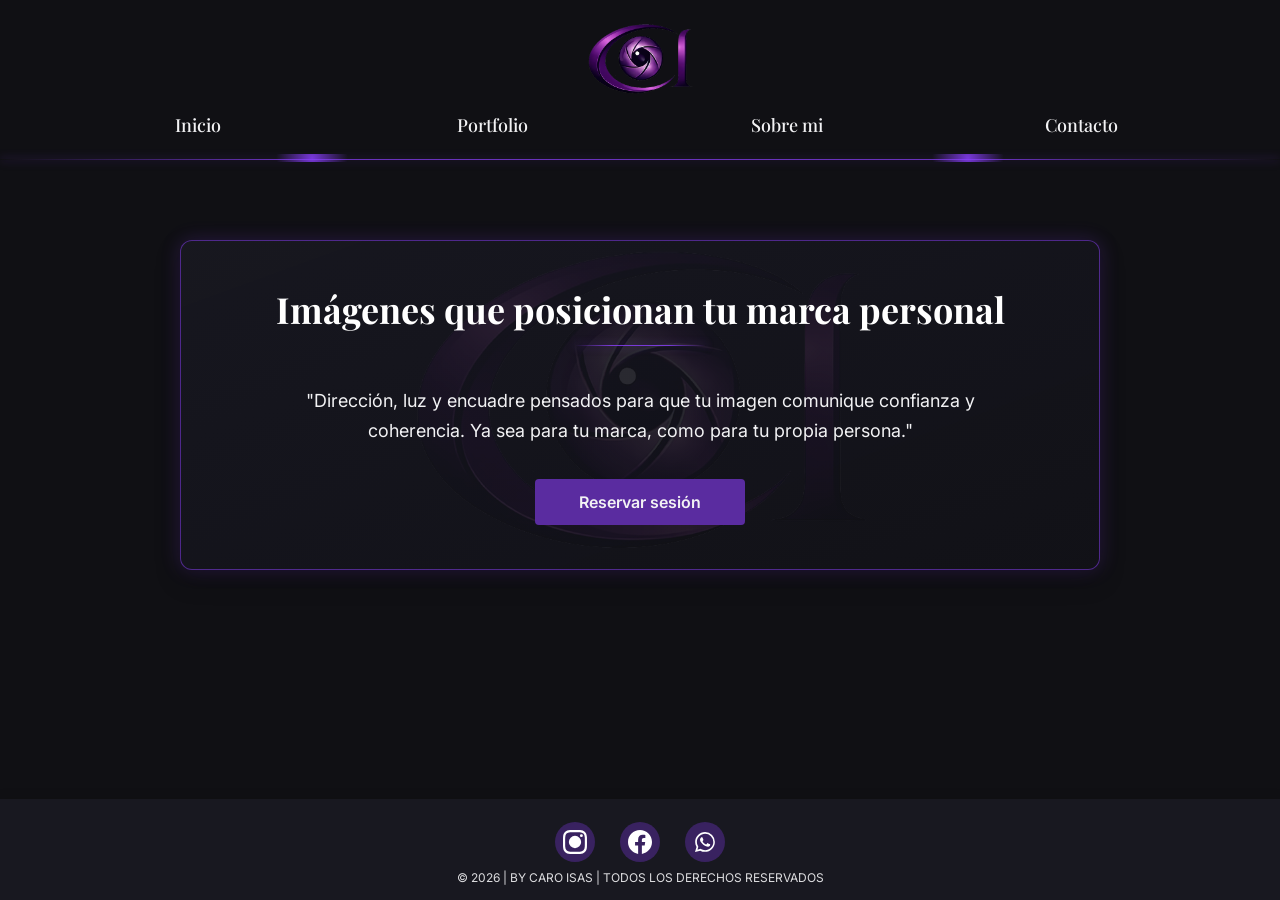
<file: index.html>
<!DOCTYPE html>
<html lang="es">
<head>
    <meta charset="UTF-8">
    <meta name="viewport" content="width=device-width, initial-scale=1.0">
    <title>Caro Isas - Fotografía</title>
    <link rel="icon" type="image/png" href="assets/logo/logoWEB.png">
    <link rel="stylesheet" href="css/styles.css">
</head>
<body>
    <header class="header">
        <div class="header-content">
            <div class="logo">
                <img src="assets/logo/logoWEB.png" alt="Logo Caro Isas">
            </div>
            <nav class="nav">
                <ul>
                    <li><a href="index.html">Inicio</a></li>
                    <li class="nav-dropdown">
                        <details>
                            <summary>Portfolio</summary>
                            <ul class="nav-submenu">
                                <li><a href="pages/artes-escenicas-culture.html">Artes Escénicas &amp; Culture</a></li>
                                <li><a href="pages/retrato-corporativo-identity.html">Retrato Corporativo &amp; Identity</a></li>
                                <li><a href="pages/obras-de-autor-fine-art.html">Obras de Autor &amp; Fine Art</a></li>
                                <li><a href="pages/imagen-de-marca-visual.html">Imagen de Marca &amp; Visual</a></li>
                            </ul>
                        </details>
                    </li>
                    <li><a href="pages/sobre-mi.html">Sobre mi</a></li>
                    <li><a href="pages/contacto.html">Contacto</a></li>
                </ul>
            </nav>
        </div>
    </header>

    <main class="main-content">
        <section class="home-hero-section">
            <h1>Imágenes que posicionan tu marca personal</h1>
            <p>&quot;Dirección, luz y encuadre pensados para que tu imagen comunique confianza y coherencia. Ya sea para tu marca, como para tu propia persona.&quot;</p>
            <a class="home-hero-cta" href="pages/contacto.html">Reservar sesión</a>
        </section>
    </main>

    <footer class="footer">
        <div class="footer-content">
            <div class="social-links">
                <a href="https://www.instagram.com/caro.isas.foto/?hl=es" target="_blank" title="Instagram">
                    <svg class="icon" viewBox="0 0 24 24" xmlns="http://www.w3.org/2000/svg">
                        <path d="M12 2.163c3.204 0 3.584.012 4.85.07 3.252.148 4.771 1.691 4.919 4.919.058 1.265.069 1.645.069 4.849 0 3.205-.012 3.584-.069 4.849-.149 3.225-1.664 4.771-4.919 4.919-1.266.058-1.644.07-4.85.07-3.204 0-3.584-.012-4.849-.07-3.26-.149-4.771-1.699-4.919-4.92-.058-1.265-.07-1.644-.07-4.849 0-3.204.013-3.583.07-4.849.149-3.227 1.664-4.771 4.919-4.919 1.266-.057 1.645-.069 4.849-.069zm0-2.163c-3.259 0-3.667.014-4.947.072-4.358.2-6.78 2.618-6.98 6.98-.059 1.281-.073 1.689-.073 4.948 0 3.259.014 3.668.072 4.948.2 4.358 2.618 6.78 6.98 6.98 1.281.058 1.689.072 4.948.072 3.259 0 3.668-.014 4.948-.072 4.354-.2 6.782-2.618 6.979-6.98.059-1.28.073-1.689.073-4.948 0-3.259-.014-3.667-.072-4.947-.196-4.354-2.617-6.78-6.979-6.98-1.281-.059-1.69-.073-4.949-.073zM5.838 12a6.162 6.162 0 1 1 12.324 0 6.162 6.162 0 0 1-12.324 0zM12 16a4 4 0 1 1 0-8 4 4 0 0 1 0 8zm4.965-10.322a1.44 1.44 0 1 1 2.881.001 1.44 1.44 0 0 1-2.881-.001z"/>
                    </svg>
                </a>
                <a href="https://www.facebook.com/foto.caro.isas/" target="_blank" title="Facebook">
                    <svg class="icon" viewBox="0 0 24 24" xmlns="http://www.w3.org/2000/svg">
                        <path d="M24 12.073c0-6.627-5.373-12-12-12s-12 5.373-12 12c0 5.99 4.388 10.954 10.125 11.854v-8.385H7.078v-3.47h3.047V9.43c0-3.007 1.792-4.669 4.533-4.669 1.312 0 2.686.235 2.686.235v2.953H15.83c-1.491 0-1.956.925-1.956 1.874v2.25h3.328l-.532 3.47h-2.796v8.385C19.612 23.027 24 18.062 24 12.073z"/>
                    </svg>
                </a>
                <a href="https://wa.me/543517887375" target="_blank" title="WhatsApp">
                    <svg class="icon" viewBox="0 0 24 24" xmlns="http://www.w3.org/2000/svg">
                        <path d="M19.05 4.91A9.82 9.82 0 0 0 12.09 2C6.62 2 2.16 6.45 2.16 11.93c0 1.75.46 3.47 1.34 4.98L2 22l5.2-1.36a9.9 9.9 0 0 0 4.73 1.21h.01c5.47 0 9.93-4.46 9.93-9.93a9.86 9.86 0 0 0-2.82-7.01Zm-6.96 15.25h-.01a8.23 8.23 0 0 1-4.2-1.15l-.3-.18-3.08.81.82-3-.2-.31a8.2 8.2 0 0 1-1.26-4.39c0-4.53 3.69-8.22 8.23-8.22 2.2 0 4.26.86 5.82 2.41a8.17 8.17 0 0 1 2.4 5.82c0 4.53-3.69 8.22-8.22 8.22Zm4.51-6.16c-.25-.12-1.47-.73-1.7-.82-.23-.08-.39-.12-.56.12-.16.25-.64.82-.78.99-.14.16-.29.19-.54.06-.25-.12-1.04-.38-1.99-1.22-.74-.66-1.24-1.47-1.38-1.72-.14-.25-.01-.38.11-.5.11-.11.25-.29.37-.43.12-.14.16-.25.25-.41.08-.16.04-.31-.02-.43-.06-.12-.56-1.35-.76-1.85-.2-.48-.4-.42-.56-.43h-.48c-.16 0-.43.06-.66.31-.23.25-.87.85-.87 2.07 0 1.22.9 2.41 1.02 2.57.12.16 1.76 2.69 4.27 3.77.6.26 1.06.41 1.42.53.6.19 1.15.16 1.58.1.48-.07 1.47-.6 1.68-1.18.21-.58.21-1.08.14-1.18-.06-.1-.23-.16-.48-.29Z"/>
                    </svg>
                </a>
            </div>
            <div class="footer-copy">&copy; 2026 | BY CARO ISAS | TODOS LOS DERECHOS RESERVADOS</div>
            <div class="footer-spacer">
                <div class="social-links" style="visibility: hidden;">
                    <a></a>
                    <a></a>
                    <a></a>
                </div>
            </div>
        </div>
    </footer>
    <script src="assets/protection.js"></script>
    <script>
        const footer = document.querySelector('.footer');

        function updateFooterSpace() {
            if (!footer) return;
            const footerHeight = Math.ceil(footer.getBoundingClientRect().height);
            document.documentElement.style.setProperty('--footer-space', `${footerHeight}px`);
        }

        // Inicializar
        updateFooterSpace();
        window.addEventListener('resize', updateFooterSpace);
    </script>
</body>
</html>
</file>
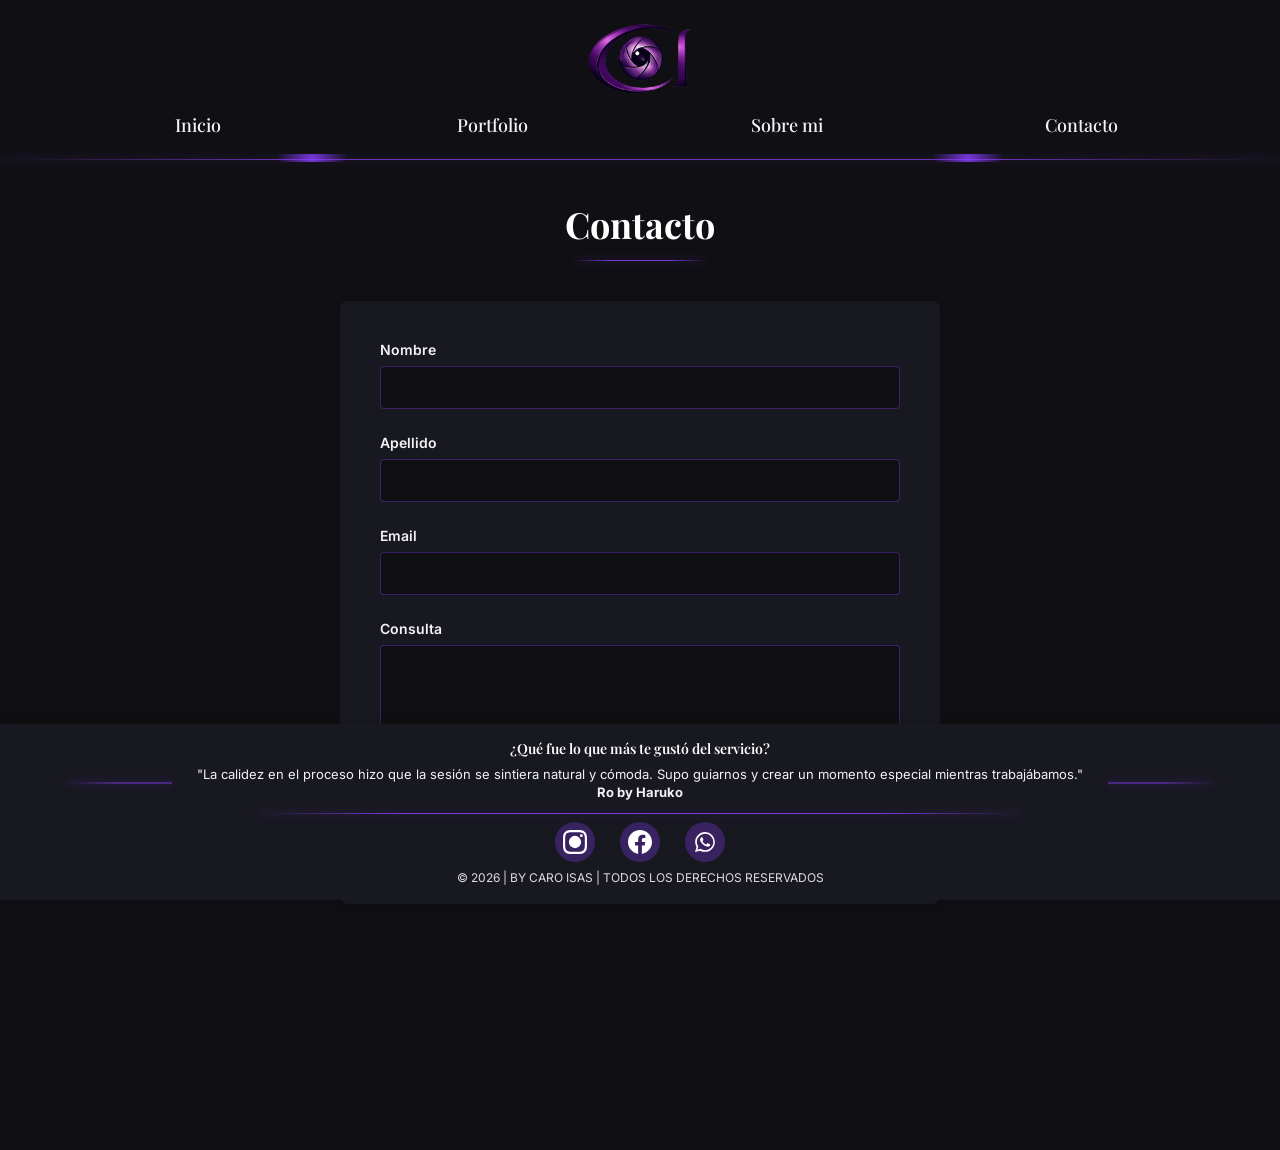
<file: pages/contacto.html>
<!DOCTYPE html>
<html lang="es">
<head>
    <meta charset="UTF-8">
    <meta name="viewport" content="width=device-width, initial-scale=1.0">
    <title>Contacto - Caro Isas</title>
    <link rel="icon" type="image/png" href="../assets/logo/logoWEB.png">
    <link rel="stylesheet" href="../css/styles.css">
</head>
<body>
    <header class="header">
        <div class="header-content">
            <div class="logo">
                <img src="../assets/logo/logoWEB.png" alt="Logo Caro Isas">
            </div>
            <nav class="nav">
                <ul>
                    <li><a href="../index.html">Inicio</a></li>
                    <li class="nav-dropdown">
                        <details>
                            <summary>Portfolio</summary>
                            <ul class="nav-submenu">
                                <li><a href="artes-escenicas-culture.html">Artes Escénicas &amp; Culture</a></li>
                                <li><a href="retrato-corporativo-identity.html">Retrato Corporativo &amp; Identity</a></li>
                                <li><a href="obras-de-autor-fine-art.html">Obras de Autor &amp; Fine Art</a></li>
                                <li><a href="imagen-de-marca-visual.html">Imagen de Marca &amp; Visual</a></li>
                            </ul>
                        </details>
                    </li>
                    <li><a href="sobre-mi.html">Sobre mi</a></li>
                    <li><a href="contacto.html">Contacto</a></li>
                </ul>
            </nav>
        </div>
    </header>

    <main class="main-content">
        <h1>Contacto</h1>
        <section class="contact-form-section">
            <div class="form-feedback" id="form-feedback" role="status" aria-live="polite" hidden>
                Mensaje enviado con exito. Gracias por tu consulta.
            </div>
            <form class="contact-form" action="https://formsubmit.co/caro.isas.foto@gmail.com" method="POST">
                <div class="form-group">
                    <label for="nombre">Nombre</label>
                    <input type="text" id="nombre" name="nombre" required>
                </div>

                <div class="form-group">
                    <label for="apellido">Apellido</label>
                    <input type="text" id="apellido" name="apellido" required>
                </div>

                <div class="form-group">
                    <label for="email">Email</label>
                    <input type="email" id="email" name="email" required>
                </div>

                <div class="form-group">
                    <label for="consulta">Consulta</label>
                    <textarea id="consulta" name="consulta" rows="6" required></textarea>
                </div>

                <input type="hidden" name="_captcha" value="false">
                <input type="hidden" name="_next" value="https://caroisasfoto.com.ar/pages/contacto.html?enviado=1">
                <input type="hidden" name="_autoresponse" value="Gracias por tu mensaje. Ya recibimos tu consulta y te responderemos a la brevedad.">

                <button type="submit" class="submit-btn">Enviar</button>
            </form>
        </section>
    </main>

    <div class="camera-send-overlay" id="camera-send-overlay" aria-hidden="true">
        <div class="camera-send-card" id="camera-send-card" role="status" aria-live="polite">
            <div class="camera-icon" aria-hidden="true">
                <div class="camera-top"></div>
                <div class="camera-lens"></div>
                <div class="camera-flash"></div>
            </div>
            <p class="camera-send-text">Preparando envio...</p>
            <p class="camera-send-check">Foto lista. Consulta enviada.</p>
        </div>
    </div>

    <footer class="footer">
        <div class="footer-content">
            <div class="social-links">
                <a href="https://www.instagram.com/caro.isas.foto/?hl=es" target="_blank" title="Instagram">
                    <svg class="icon" viewBox="0 0 24 24" xmlns="http://www.w3.org/2000/svg">
                        <path d="M12 2.163c3.204 0 3.584.012 4.85.07 3.252.148 4.771 1.691 4.919 4.919.058 1.265.069 1.645.069 4.849 0 3.205-.012 3.584-.069 4.849-.149 3.225-1.664 4.771-4.919 4.919-1.266.058-1.644.07-4.85.07-3.204 0-3.584-.012-4.849-.07-3.26-.149-4.771-1.699-4.919-4.92-.058-1.265-.07-1.644-.07-4.849 0-3.204.013-3.583.07-4.849.149-3.227 1.664-4.771 4.919-4.919 1.266-.057 1.645-.069 4.849-.069zm0-2.163c-3.259 0-3.667.014-4.947.072-4.358.2-6.78 2.618-6.98 6.98-.059 1.281-.073 1.689-.073 4.948 0 3.259.014 3.668.072 4.948.2 4.358 2.618 6.78 6.98 6.98 1.281.058 1.689.072 4.948.072 3.259 0 3.668-.014 4.948-.072 4.354-.2 6.782-2.618 6.979-6.98.059-1.28.073-1.689.073-4.948 0-3.259-.014-3.667-.072-4.947-.196-4.354-2.617-6.78-6.979-6.98-1.281-.059-1.69-.073-4.949-.073zM5.838 12a6.162 6.162 0 1 1 12.324 0 6.162 6.162 0 0 1-12.324 0zM12 16a4 4 0 1 1 0-8 4 4 0 0 1 0 8zm4.965-10.322a1.44 1.44 0 1 1 2.881.001 1.44 1.44 0 0 1-2.881-.001z"/>
                    </svg>
                </a>
                <a href="https://www.facebook.com/foto.caro.isas/" target="_blank" title="Facebook">
                    <svg class="icon" viewBox="0 0 24 24" xmlns="http://www.w3.org/2000/svg">
                        <path d="M24 12.073c0-6.627-5.373-12-12-12s-12 5.373-12 12c0 5.99 4.388 10.954 10.125 11.854v-8.385H7.078v-3.47h3.047V9.43c0-3.007 1.792-4.669 4.533-4.669 1.312 0 2.686.235 2.686.235v2.953H15.83c-1.491 0-1.956.925-1.956 1.874v2.25h3.328l-.532 3.47h-2.796v8.385C19.612 23.027 24 18.062 24 12.073z"/>
                    </svg>
                </a>
                <a href="https://wa.me/543517887375" target="_blank" title="WhatsApp">
                    <svg class="icon" viewBox="0 0 24 24" xmlns="http://www.w3.org/2000/svg">
                        <path d="M19.05 4.91A9.82 9.82 0 0 0 12.09 2C6.62 2 2.16 6.45 2.16 11.93c0 1.75.46 3.47 1.34 4.98L2 22l5.2-1.36a9.9 9.9 0 0 0 4.73 1.21h.01c5.47 0 9.93-4.46 9.93-9.93a9.86 9.86 0 0 0-2.82-7.01Zm-6.96 15.25h-.01a8.23 8.23 0 0 1-4.2-1.15l-.3-.18-3.08.81.82-3-.2-.31a8.2 8.2 0 0 1-1.26-4.39c0-4.53 3.69-8.22 8.23-8.22 2.2 0 4.26.86 5.82 2.41a8.17 8.17 0 0 1 2.4 5.82c0 4.53-3.69 8.22-8.22 8.22Zm4.51-6.16c-.25-.12-1.47-.73-1.7-.82-.23-.08-.39-.12-.56.12-.16.25-.64.82-.78.99-.14.16-.29.19-.54.06-.25-.12-1.04-.38-1.99-1.22-.74-.66-1.24-1.47-1.38-1.72-.14-.25-.01-.38.11-.5.11-.11.25-.29.37-.43.12-.14.16-.25.25-.41.08-.16.04-.31-.02-.43-.06-.12-.56-1.35-.76-1.85-.2-.48-.4-.42-.56-.43h-.48c-.16 0-.43.06-.66.31-.23.25-.87.85-.87 2.07 0 1.22.9 2.41 1.02 2.57.12.16 1.76 2.69 4.27 3.77.6.26 1.06.41 1.42.53.6.19 1.15.16 1.58.1.48-.07 1.47-.6 1.68-1.18.21-.58.21-1.08.14-1.18-.06-.1-.23-.16-.48-.29Z"/>
                    </svg>
                </a>
            </div>
            <div class="footer-copy">&copy; 2026 | BY CARO ISAS | TODOS LOS DERECHOS RESERVADOS</div>
            <div class="testimonials-footer">
                <h3>¿Qué fue lo que más te gustó del servicio?</h3>
                <div class="testimonial-container">
                    <div class="testimonial active">
                        <p>"La calidez en el proceso hizo que la sesión se sintiera natural y cómoda. Supo guiarnos y crear un momento especial mientras trabajábamos."<br><strong>Ro by Haruko</strong></p>
                    </div>
                    <div class="testimonial">
                        <p>"Destaco su creatividad y la dedicación que pone en cada etapa del trabajo."<br><strong>Matìas by TataInti</strong></p>
                    </div>
                    <div class="testimonial">
                        <p>"El acompañamiento durante la sesión fue clave. Entiende exactamente lo que uno necesita frente a la cámara."<br><strong>Gonzo by El Domo Teatro</strong></p>
                    </div>
                    <div class="testimonial">
                        <p>"Trabajar con Caro es confiar en alguien que comprende la idea inicial y la potencia con su mirada artística."<br><strong>Rocio by Petricor</strong></p>
                    </div>
                    <div class="testimonial">
                        <p>"Su dedicación y el cuidado que pone en cada fotografía se notan en el resultado final."<br><strong>Marcela by Rondas de Vida</strong></p>
                    </div>
                    <div class="testimonial">
                        <p>"Las fotos aportaron a mi perfil una estética profesional y sólida. Tiene seguridad en lo que hace y un gran criterio visual."<br><strong>Andrea by Innover</strong></p>
                    </div>
                    <div class="testimonial">
                        <p>"Creativa, atenta a los detalles y muy agradable para trabajar. El resultado superó mis expectativas."<br><strong>Gabriela by Rouse Arey</strong></p>
                    </div>
                </div>
            </div>
            <div class="footer-spacer">
                <div class="social-links" style="visibility: hidden;">
                    <a></a>
                    <a></a>
                    <a></a>
                </div>
            </div>
        </div>
    </footer>
    <script src="../assets/protection.js"></script>
    <script>
        let currentTestimonial = 0;
        const testimonials = document.querySelectorAll('.testimonial');
        const totalTestimonials = testimonials.length;
        const footer = document.querySelector('.footer');
        const contactForm = document.querySelector('.contact-form');
        const submitButton = contactForm ? contactForm.querySelector('.submit-btn') : null;
        const formFeedback = document.getElementById('form-feedback');
        const cameraOverlay = document.getElementById('camera-send-overlay');
        const cameraCard = document.getElementById('camera-send-card');
        let isSubmitting = false;

        function updateFooterSpace() {
            if (!footer) return;
            const footerHeight = Math.ceil(footer.getBoundingClientRect().height);
            document.documentElement.style.setProperty('--footer-space', `${footerHeight}px`);
        }

        function showTestimonial(index) {
            testimonials.forEach(t => t.classList.remove('active'));
            testimonials[index].classList.add('active');
            requestAnimationFrame(updateFooterSpace);
        }

        function autoRotateTestimonials() {
            currentTestimonial = (currentTestimonial + 1) % totalTestimonials;
            showTestimonial(currentTestimonial);
        }

        function setupContactFormAnimation() {
            if (!contactForm || !submitButton || !cameraOverlay || !cameraCard) return;

            contactForm.addEventListener('submit', (event) => {
                if (isSubmitting) {
                    event.preventDefault();
                    return;
                }

                if (!contactForm.reportValidity()) return;

                event.preventDefault();
                isSubmitting = true;
                submitButton.disabled = true;
                submitButton.textContent = 'Enviando...';

                cameraOverlay.classList.add('is-visible');
                cameraCard.classList.remove('is-complete');
                void cameraCard.offsetWidth;
                cameraCard.classList.add('is-animating');

                setTimeout(() => {
                    cameraCard.classList.add('is-complete');
                }, 850);

                setTimeout(() => {
                    contactForm.submit();
                }, 1550);
            });
        }

        function showSubmitConfirmation() {
            if (!formFeedback) return;
            const params = new URLSearchParams(window.location.search);
            if (params.get('enviado') !== '1') return;

            formFeedback.hidden = false;
            formFeedback.classList.add('is-visible');

            params.delete('enviado');
            const nextQuery = params.toString();
            const nextUrl = `${window.location.pathname}${nextQuery ? `?${nextQuery}` : ''}${window.location.hash}`;
            window.history.replaceState({}, '', nextUrl);
        }

        // Inicializar
        showTestimonial(0);
        updateFooterSpace();
        setupContactFormAnimation();
        showSubmitConfirmation();
        window.addEventListener('resize', updateFooterSpace);
        setInterval(autoRotateTestimonials, 5000);
    </script>
</body>
</html>
</file>
<file: css/styles.css>
@import url('https://fonts.googleapis.com/css2?family=Inter:wght@400;500;600&family=Playfair+Display:wght@600;700&display=swap');

:root {
    --bg-main: #101014;
    --bg-highlight: #181820;
    --text-main: #F2F2F4;
    --title: #FFFFFF;
    --accent: #5A2CA0;
    --accent-hover: #8A3FFC;
    --footer-space: 260px;
    --header-offset: 200px;
}

* {
    margin: 0;
    padding: 0;
    box-sizing: border-box;
}

html, body {
    min-height: 100%;
    font-family: 'Inter', sans-serif;
    color: var(--text-main);
    background-color: var(--bg-main);
}

body {
    min-height: 100vh;
    display: flex;
    flex-direction: column;
    padding-bottom: calc(var(--footer-space) + 24px);
}

/* HEADER */
.header {
    position: fixed;
    top: 0;
    left: 0;
    right: 0;
    background-color: var(--bg-main);
    box-shadow: 0 2px 10px rgba(0, 0, 0, 0.1);
    z-index: 1000;
    padding: 20px 0;
}

.header::after {
    content: '';
    position: absolute;
    left: 0;
    bottom: 0;
    width: 100%;
    height: 1px;
    background: linear-gradient(90deg, transparent 0%, rgba(138, 63, 252, 0.72) 22%, rgba(138, 63, 252, 0.72) 78%, transparent 100%);
    box-shadow: 0 0 8px rgba(138, 63, 252, 0.55);
}

.header::before {
    content: '';
    position: absolute;
    left: 0;
    right: 0;
    bottom: -2px;
    height: 8px;
    background:
        radial-gradient(circle, rgba(138, 63, 252, 0.85) 0, rgba(138, 63, 252, 0) 65%) 22% 50% / 110px 100% no-repeat,
        radial-gradient(circle, rgba(138, 63, 252, 0.85) 0, rgba(138, 63, 252, 0) 65%) 78% 50% / 110px 100% no-repeat;
    pointer-events: none;
}

.header-content {
    max-width: 1200px;
    margin: 0 auto;
    padding: 0 20px;
    display: flex;
    flex-direction: column;
    align-items: center;
    gap: 15px;
}

.logo {
    display: flex;
    justify-content: center;
}

.logo img {
    height: 80px;
    width: auto;
    object-fit: contain;
}

.nav {
    width: 100%;
}

.nav > ul {
    list-style: none;
    display: flex;
    width: 100%;
    gap: 18px;
    justify-content: space-between;
    flex-wrap: wrap;
    align-items: center;
}

.nav li {
    flex: 1 1 0;
    display: flex;
    justify-content: center;
    min-width: 0;
}

.nav a,
.nav-dropdown summary {
    text-decoration: none;
    color: var(--text-main);
    font-family: 'Playfair Display', serif;
    font-size: 18px;
    font-weight: 500;
    transition: color 0.3s ease;
    border-bottom: 2px solid transparent;
    padding-bottom: 2px;
    line-height: 1.15;
    display: inline-block;
    cursor: pointer;
    list-style: none;
}

.nav-dropdown summary::-webkit-details-marker {
    display: none;
}

.nav-dropdown details {
    position: relative;
}

.nav-submenu {
    list-style: none;
    position: absolute;
    top: calc(100% + 10px);
    left: 50%;
    transform: translateX(-50%);
    min-width: 250px;
    display: grid;
    gap: 8px;
    padding: 12px;
    border-radius: 8px;
    border: 1px solid rgba(138, 63, 252, 0.42);
    background-color: var(--bg-highlight);
    box-shadow: 0 8px 22px rgba(0, 0, 0, 0.35);
    opacity: 0;
    visibility: hidden;
    pointer-events: none;
    z-index: 1100;
}

.nav-dropdown details[open] .nav-submenu {
    opacity: 1;
    visibility: visible;
    pointer-events: auto;
}

.nav-submenu a {
    font-size: 14px;
    text-align: center;
    white-space: nowrap;
}

.nav a:hover,
.nav-dropdown summary:hover,
.nav-dropdown details[open] > summary {
    color: var(--accent-hover);
    border-bottom-color: var(--accent-hover);
}

/* MAIN CONTENT */
main {
    flex: 0 0 auto;
    margin-top: var(--header-offset);
    margin-bottom: 0;
    max-width: 1200px;
    width: 100%;
    margin-left: auto;
    margin-right: auto;
    padding: 0 20px;
}

h1 {
    position: relative;
    font-family: 'Playfair Display', serif;
    text-align: center;
    margin-bottom: 40px;
    font-size: 36px;
    color: var(--title);
}

h1::after {
    content: '';
    display: block;
    width: 132px;
    height: 1px;
    margin: 12px auto 0;
    background: linear-gradient(90deg, transparent 0%, rgba(138, 63, 252, 0.82) 28%, rgba(138, 63, 252, 0.82) 72%, transparent 100%);
    box-shadow: 0 0 8px rgba(138, 63, 252, 0.5);
}

.section-description {
    text-align: center;
    margin-bottom: 40px;
    font-size: 16px;
    line-height: 1.6;
    color: var(--text-main);
    padding: 0 20px;
    max-width: 900px;
    margin-left: auto;
    margin-right: auto;
}

.home-hero-section {
    position: relative;
    overflow: hidden;
    max-width: 920px;
    margin: 40px auto 50px;
    padding: 44px 34px;
    text-align: center;
    background: linear-gradient(160deg, rgba(24, 24, 32, 0.94), rgba(18, 18, 24, 0.96));
    border: 1px solid rgba(138, 63, 252, 0.5);
    border-radius: 12px;
    box-shadow: 0 0 20px rgba(138, 63, 252, 0.2), 0 10px 24px rgba(0, 0, 0, 0.25);
}

.home-hero-section::before {
    content: '';
    position: absolute;
    inset: 0;
    background-image: url('../assets/logo/logoWEB.png');
    background-size: 52%;
    background-repeat: no-repeat;
    background-position: center;
    opacity: 0.09;
    pointer-events: none;
    z-index: 0;
}

.home-hero-section > * {
    position: relative;
    z-index: 1;
}

.home-hero-section > p {
    max-width: 740px;
    margin: 16px auto 34px;
    font-size: 18px;
    line-height: 1.65;
    color: var(--text-main);
}

.home-hero-cta {
    display: inline-block;
    min-width: 210px;
    padding: 12px 26px;
    background-color: var(--accent);
    color: var(--text-main);
    font-family: 'Inter', sans-serif;
    font-size: 16px;
    font-weight: 600;
    text-decoration: none;
    border: 1px solid transparent;
    border-radius: 4px;
    transition: background-color 0.3s ease, border-color 0.3s ease;
}

.home-hero-cta:hover {
    background-color: var(--accent-hover);
    border-color: rgba(138, 63, 252, 0.6);
}

.about-signature {
    margin-top: 28px;
    font-family: 'Playfair Display', serif;
    font-style: italic;
    font-size: 15px;
    color: rgba(242, 242, 244, 0.55);
    text-align: right;
    letter-spacing: 0.02em;
}

/* GALLERIES */
.gallery {
    display: grid;
    grid-template-columns: repeat(2, 1fr);
    gap: 25px;
}

.gallery-item {
    position: relative;
    overflow: hidden;
    background-color: var(--bg-highlight);
    border: 1px solid rgba(138, 63, 252, 0.55);
    box-shadow: 0 0 12px rgba(138, 63, 252, 0.2), 0 2px 8px rgba(0, 0, 0, 0.1);
    transition: transform 0.3s ease, box-shadow 0.3s ease;
    aspect-ratio: 1 / 1;
}

.gallery-item::after {
    content: '';
    position: absolute;
    inset: 6px;
    border: 1px solid rgba(138, 63, 252, 0.35);
    z-index: 1;
    pointer-events: none;
}

.gallery-item:hover {
    transform: translateY(-5px);
    box-shadow: 0 8px 16px rgba(0, 0, 0, 0.2);
}

.gallery-item img {
    position: relative;
    z-index: 0;
    width: 100%;
    height: 100%;
    object-fit: cover;
    display: block;
    cursor: zoom-in;
    transition: transform 0.3s ease;
}

.gallery-item:hover img {
    transform: scale(1.05);
}

/* CONTACT FORM */
.contact-form-section {
    max-width: 600px;
    margin: 0 auto 50px;
}

.contact-form {
    background-color: var(--bg-highlight);
    padding: 40px;
    border-radius: 8px;
    box-shadow: 0 2px 10px rgba(0, 0, 0, 0.1);
}

.form-group {
    margin-bottom: 25px;
    display: flex;
    flex-direction: column;
}

.form-group label {
    margin-bottom: 8px;
    font-weight: 600;
    color: var(--text-main);
    font-size: 14px;
    font-family: 'Inter', sans-serif;
}

.form-group input,
.form-group textarea {
    padding: 12px 15px;
    border: 1px solid rgba(138, 63, 252, 0.35);
    background-color: var(--bg-main);
    color: var(--text-main);
    border-radius: 4px;
    font-family: 'Inter', sans-serif;
    font-size: 14px;
    transition: border-color 0.3s ease;
}

.form-group input:focus,
.form-group textarea:focus {
    outline: none;
    border-color: var(--accent-hover);
    box-shadow: 0 0 0 3px rgba(138, 63, 252, 0.2);
}

.form-group textarea {
    resize: vertical;
    min-height: 150px;
    font-family: 'Inter', sans-serif;
}

.submit-btn {
    width: 100%;
    padding: 12px;
    background-color: var(--accent);
    color: var(--text-main);
    font-family: 'Inter', sans-serif;
    border: none;
    border-radius: 4px;
    font-size: 16px;
    font-weight: 600;
    cursor: pointer;
    transition: background-color 0.3s ease;
}

.submit-btn:hover {
    background-color: var(--accent-hover);
}

.submit-btn:disabled {
    opacity: 0.75;
    cursor: wait;
}

.form-feedback {
    display: none;
    margin-bottom: 18px;
    padding: 12px 14px;
    border: 1px solid rgba(90, 44, 160, 0.65);
    border-radius: 8px;
    background: linear-gradient(135deg, rgba(90, 44, 160, 0.28), rgba(24, 24, 32, 0.95));
    color: #f6f1ff;
    font-family: 'Inter', sans-serif;
    font-size: 13px;
    line-height: 1.35;
}

.form-feedback.is-visible {
    display: block;
    animation: feedbackFadeIn 0.45s ease both;
}

.camera-send-overlay {
    position: fixed;
    inset: 0;
    z-index: 12000;
    display: none;
    align-items: center;
    justify-content: center;
    padding: 20px;
    background-color: rgba(16, 16, 20, 0.72);
    backdrop-filter: blur(3px);
}

.camera-send-overlay.is-visible {
    display: flex;
}

.camera-send-card {
    width: min(380px, 92vw);
    background: linear-gradient(155deg, rgba(24, 24, 32, 0.98), rgba(32, 18, 46, 0.98));
    border: 1px solid rgba(138, 63, 252, 0.45);
    border-radius: 16px;
    padding: 22px 20px;
    text-align: center;
    box-shadow: 0 18px 45px rgba(0, 0, 0, 0.4), 0 0 24px rgba(138, 63, 252, 0.18);
}

.camera-icon {
    position: relative;
    width: 94px;
    height: 62px;
    margin: 0 auto 14px;
    border-radius: 12px;
    background: linear-gradient(180deg, rgba(54, 54, 66, 0.95), rgba(22, 22, 30, 1));
    border: 2px solid rgba(138, 63, 252, 0.72);
}

.camera-top {
    position: absolute;
    top: -12px;
    left: 12px;
    width: 36px;
    height: 16px;
    border-radius: 8px 8px 2px 2px;
    background-color: rgba(138, 63, 252, 0.7);
}

.camera-lens {
    position: absolute;
    top: 50%;
    left: 50%;
    width: 34px;
    height: 34px;
    border-radius: 50%;
    transform: translate(-50%, -50%);
    background:
        radial-gradient(circle at 35% 30%, rgba(230, 240, 255, 0.95) 0 15%, rgba(94, 158, 255, 0.85) 16% 42%, rgba(23, 32, 74, 0.95) 43% 100%);
    border: 2px solid rgba(184, 197, 255, 0.6);
}

.camera-flash {
    position: absolute;
    top: 9px;
    right: 10px;
    width: 14px;
    height: 10px;
    border-radius: 3px;
    background-color: rgba(255, 255, 255, 0.5);
}

.camera-send-text {
    margin: 0;
    font-family: 'Inter', sans-serif;
    font-size: 15px;
    color: #f3eefc;
}

.camera-send-check {
    margin: 10px 0 0;
    font-family: 'Inter', sans-serif;
    font-size: 13px;
    color: #d2ffd8;
    opacity: 0;
    transform: translateY(8px) scale(0.95);
    transition: opacity 0.25s ease, transform 0.25s ease;
}

.camera-send-card.is-animating .camera-icon {
    animation: cameraShake 0.7s ease-in-out 2;
}

.camera-send-card.is-animating .camera-lens {
    animation: lensPulse 0.7s ease-in-out 2;
}

.camera-send-card.is-animating .camera-flash {
    animation: flashPop 0.7s ease-in-out 2;
}

.camera-send-card.is-complete .camera-send-check {
    opacity: 1;
    transform: translateY(0) scale(1);
}

@keyframes cameraShake {
    0%,
    100% {
        transform: translateX(0);
    }
    25% {
        transform: translateX(-2px) rotate(-1.2deg);
    }
    50% {
        transform: translateX(2px) rotate(1.2deg);
    }
    75% {
        transform: translateX(-1px) rotate(-0.7deg);
    }
}

@keyframes lensPulse {
    0%,
    100% {
        transform: translate(-50%, -50%) scale(1);
    }
    45% {
        transform: translate(-50%, -50%) scale(1.08);
    }
}

@keyframes flashPop {
    0%,
    100% {
        background-color: rgba(255, 255, 255, 0.5);
        box-shadow: none;
    }
    30% {
        background-color: rgba(255, 255, 255, 0.98);
        box-shadow: 0 0 20px rgba(255, 255, 255, 0.95);
    }
}

@keyframes feedbackFadeIn {
    from {
        opacity: 0;
        transform: translateY(-8px);
    }
    to {
        opacity: 1;
        transform: translateY(0);
    }
}

/* FOOTER */
.footer {
    position: fixed;
    bottom: 0;
    left: 0;
    right: 0;
    z-index: 3000;
    background-color: var(--bg-highlight);
    color: var(--text-main);
    padding: 15px 0;
    box-shadow: 0 -2px 10px rgba(0, 0, 0, 0.1);
}

.footer-content {
    max-width: 1200px;
    margin: 0 auto;
    padding: 0 20px;
    display: grid;
    grid-template-columns: 1fr;
    grid-template-areas:
        'testimonials'
        'social'
        'copy';
    justify-items: center;
    align-items: center;
    row-gap: 8px;
}

.social-links {
    display: flex;
    gap: 25px;
    align-items: center;
    flex-shrink: 0;
    width: auto;
}

.footer-content > .social-links {
    grid-area: social;
}

.footer-copy {
    grid-area: copy;
    font-family: 'Inter', sans-serif;
    font-size: 12px;
    color: var(--text-main);
    opacity: 0.9;
    text-align: center;
}

.social-links a {
    display: inline-flex;
    align-items: center;
    justify-content: center;
    width: 40px;
    height: 40px;
    background-color: rgba(90, 44, 160, 0.5);
    border-radius: 50%;
    transition: background-color 0.3s ease, transform 0.3s ease;
    text-decoration: none;
}

.social-links a:hover {
    background-color: var(--accent-hover);
    transform: translateY(-3px);
}

.icon {
    width: 24px;
    height: 24px;
    fill: #fff;
}

/* ABOUT SECTION */
.about-section {
    margin: 50px auto;
    max-width: 1200px;
    padding: 0 20px;
}

.about-content {
    display: grid;
    grid-template-columns: 1fr 1fr;
    gap: 50px;
    align-items: stretch;
}

.about-image {
    position: relative;
    align-self: stretch;
    display: flex;
    min-height: 0;
    overflow: hidden;
    border-radius: 8px;
    border: 1px solid rgba(138, 63, 252, 0.62);
    box-shadow: 0 0 14px rgba(138, 63, 252, 0.24), 0 4px 15px rgba(0, 0, 0, 0.1);
}

.about-image::before,
.about-image::after {
    content: '';
    position: absolute;
    z-index: 1;
    pointer-events: none;
}

.about-image::before {
    inset: 10px;
    border: 1px solid rgba(138, 63, 252, 0.48);
    box-shadow: 0 0 10px rgba(138, 63, 252, 0.45);
}

.about-image::after {
    inset: -14px;
    border: 1px solid rgba(138, 63, 252, 0.42);
    box-shadow: 0 0 16px rgba(138, 63, 252, 0.35);
}

.about-image img {
    flex: 1 1 auto;
    position: relative;
    z-index: 0;
    width: 100%;
    height: 100%;
    display: block;
    object-fit: cover;
    object-position: center 22%;
}

.portfolio-cta {
    margin: 42px auto 10px;
    text-align: center;
}

.watermark-protected {
    position: relative;
    -webkit-user-select: none;
    user-select: none;
}

.watermark-protected img {
    -webkit-user-drag: none;
}

.photo-watermark {
    position: absolute;
    right: 10px;
    bottom: 10px;
    z-index: 2;
    padding: 4px 8px;
    font-family: 'Inter', sans-serif;
    font-size: 11px;
    letter-spacing: 0.08em;
    text-transform: uppercase;
    color: rgba(242, 242, 244, 0.9);
    background: rgba(16, 16, 20, 0.5);
    border-radius: 3px;
    box-shadow: 0 1px 6px rgba(0, 0, 0, 0.35);
    pointer-events: none;
}

.about-text h2 {
    position: relative;
    font-family: 'Playfair Display', serif;
    font-size: 32px;
    color: var(--title);
    margin-bottom: 25px;
    font-weight: 600;
}

.about-text h2::after {
    content: '';
    display: block;
    width: 102px;
    height: 1px;
    margin-top: 10px;
    background: linear-gradient(90deg, rgba(138, 63, 252, 0.85) 0%, rgba(138, 63, 252, 0.85) 58%, transparent 100%);
    box-shadow: 0 0 8px rgba(138, 63, 252, 0.5);
}

.about-text p {
    font-size: 15px;
    line-height: 1.8;
    color: var(--text-main);
    margin-bottom: 20px;
    text-align: justify;
}

.icon {
    width: 24px;
    height: 24px;
    fill: #fff;
}

.testimonials-footer {
    grid-area: testimonials;
    flex: 1;
    text-align: center;
    display: flex;
    flex-direction: column;
    align-items: center;
    justify-content: center;
    margin-right: auto;
    margin-left: auto;
}

.testimonials-footer::after {
    content: '';
    display: block;
    width: min(760px, 78vw);
    height: 1px;
    margin-top: 10px;
    background: linear-gradient(90deg, transparent 0%, rgba(138, 63, 252, 0.85) 18%, rgba(138, 63, 252, 0.85) 82%, transparent 100%);
    box-shadow: 0 0 8px rgba(138, 63, 252, 0.55);
}

.testimonials-footer h3 {
    font-size: 14px;
    color: var(--title);
    margin-bottom: 5px;
    font-weight: 600;
    font-family: 'Playfair Display', serif;
}

.footer-spacer {
    flex-shrink: 0;
    width: auto;
    visibility: hidden;
}

.footer-content > .footer-spacer {
    display: none;
}

.testimonial-container {
    position: relative;
    min-height: 40px;
    display: flex;
    align-items: center;
    justify-content: center;
}

.testimonial-container::before,
.testimonial-container::after {
    content: '';
    position: absolute;
    top: 50%;
    width: 105px;
    height: 1px;
    background: linear-gradient(90deg, transparent 0%, rgba(138, 63, 252, 0.85) 45%, rgba(138, 63, 252, 0.85) 100%);
    box-shadow: 0 0 8px rgba(138, 63, 252, 0.6);
    transform: translateY(-50%);
    pointer-events: none;
}

.testimonial-container::before {
    left: -120px;
}

.testimonial-container::after {
    right: -120px;
    transform: translateY(-50%) scaleX(-1);
}

.testimonial {
    opacity: 0;
    position: absolute;
    transition: opacity 0.3s ease;
    font-size: 13px;
    line-height: 1.4;
    color: var(--text-main);
    padding: 0 10px;
}

.testimonial.active {
    opacity: 1;
    position: relative;
}

/* LIGHTBOX */
.lightbox-overlay {
    position: fixed;
    inset: 0;
    display: none;
    align-items: center;
    justify-content: center;
    background: rgba(5, 5, 8, 0.92);
    z-index: 10000;
    padding: 24px;
}

.lightbox-overlay.is-open {
    display: flex;
}

.lightbox-image {
    max-width: min(92vw, 1300px);
    max-height: 84vh;
    width: auto;
    height: auto;
    object-fit: contain;
    border: 1px solid rgba(138, 63, 252, 0.45);
    box-shadow: 0 0 24px rgba(138, 63, 252, 0.28);
}

.lightbox-close,
.lightbox-prev,
.lightbox-next {
    border: 1px solid rgba(138, 63, 252, 0.55);
    background: rgba(16, 16, 20, 0.82);
    color: var(--text-main);
    font-family: 'Inter', sans-serif;
    cursor: pointer;
    transition: background-color 0.2s ease, transform 0.2s ease;
}

.lightbox-close:hover,
.lightbox-prev:hover,
.lightbox-next:hover {
    background: rgba(138, 63, 252, 0.8);
    transform: scale(1.04);
}

.lightbox-close {
    position: absolute;
    top: 20px;
    right: 20px;
    width: 40px;
    height: 40px;
    border-radius: 4px;
    font-size: 20px;
    line-height: 1;
}

.lightbox-prev,
.lightbox-next {
    position: absolute;
    top: 50%;
    transform: translateY(-50%);
    width: 44px;
    height: 56px;
    border-radius: 6px;
    font-size: 28px;
    line-height: 1;
}

.lightbox-prev {
    left: 20px;
}

.lightbox-next {
    right: 20px;
}

body.lightbox-open {
    overflow: hidden;
}

/* RESPONSIVE */
@media (max-width: 768px) {
    :root {
        --header-offset: 230px;
    }

    .header-content {
        padding: 15px 10px;
        gap: 10px;
    }

    .logo img {
        height: 60px;
    }

    .nav > ul {
        width: 100%;
        display: flex;
        flex-wrap: wrap;
        justify-content: space-between;
        column-gap: 14px;
        row-gap: 10px;
        align-items: center;
    }

    .nav a,
    .nav-dropdown summary {
        font-size: 15px;
        display: inline-block;
        text-align: center;
        white-space: normal;
        text-wrap: balance;
        line-height: 1.2;
        max-width: 160px;
        margin: 0 auto;
        padding-bottom: 2px;
    }

    .nav-dropdown details {
        width: 100%;
        text-align: center;
    }

    .nav-submenu {
        position: static;
        transform: none;
        min-width: 0;
        width: 100%;
        margin-top: 8px;
        padding: 10px;
        opacity: 1;
        visibility: visible;
        pointer-events: auto;
        display: none;
    }

    .nav-dropdown details[open] .nav-submenu {
        display: grid;
    }

    .nav-submenu a {
        white-space: normal;
    }

    h1 {
        font-size: 28px;
    }

    .gallery {
        grid-template-columns: 1fr;
        gap: 20px;
    }

    .about-content {
        grid-template-columns: 1fr;
        gap: 30px;
        align-items: center;
    }

    .home-hero-section {
        margin-top: 25px;
        padding: 30px 20px;
    }

    .home-hero-section > p {
        font-size: 16px;
    }

    .about-image {
        max-width: 420px;
        width: 100%;
        height: auto;
        margin: 0 auto;
        aspect-ratio: 4 / 5;
    }

    .contact-form {
        padding: 25px;
    }

    .testimonial-container {
        min-height: 70px;
    }

    .photo-watermark {
        font-size: 10px;
        right: 8px;
        bottom: 8px;
    }

    .testimonial-container::before,
    .testimonial-container::after {
        width: 72px;
    }

    .testimonial-container::before {
        left: -80px;
    }

    .testimonial-container::after {
        right: -80px;
    }

    .testimonial {
        font-size: 14px;
        padding: 0 15px;
    }

    .social-links {
        gap: 15px;
    }

    .social-links a {
        width: 35px;
        height: 35px;
    }

    .footer-spacer {
        display: none;
    }

    .icon {
        width: 20px;
        height: 20px;
    }
}

@media (max-width: 480px) {
    :root {
        --header-offset: 250px;
    }

    .header {
        padding: 15px 0;
    }

    .logo img {
        height: 50px;
    }

    .nav > ul {
        width: 100%;
        display: flex;
        flex-wrap: wrap;
        justify-content: space-between;
        column-gap: 10px;
        row-gap: 8px;
        align-items: center;
    }

    .nav a,
    .nav-dropdown summary {
        font-size: 14px;
        display: inline-block;
        text-align: center;
        white-space: normal;
        text-wrap: balance;
        line-height: 1.2;
        max-width: 120px;
        margin: 0 auto;
        padding-bottom: 2px;
    }

    main {
        margin-bottom: 0;
        padding: 0 10px;
    }

    h1 {
        font-size: 24px;
        margin-bottom: 25px;
    }

    .about-text h2 {
        font-size: 24px;
        margin-bottom: 20px;
    }

    .home-hero-section {
        margin-top: 15px;
        padding: 24px 14px;
    }

    .home-hero-section > p {
        font-size: 15px;
        margin-bottom: 22px;
    }

    .home-hero-cta {
        width: 100%;
        max-width: 260px;
    }

    .about-image {
        aspect-ratio: 3 / 4;
    }

    .about-text p {
        font-size: 14px;
        margin-bottom: 15px;
    }

    .section-description {
        font-size: 14px;
        padding: 0 15px;
        margin-bottom: 35px;
    }

    .contact-form {
        padding: 20px;
    }

    .form-group {
        margin-bottom: 18px;
    }

    .testimonial-container {
        min-height: 30px;
    }

    .photo-watermark {
        font-size: 9px;
        padding: 3px 6px;
    }

    .testimonial-container::before,
    .testimonial-container::after {
        display: none;
    }

    .testimonial {
        font-size: 12px;
        padding: 0 5px;
    }


    .footer-content {
        padding: 0 10px;
        row-gap: 6px;
    }

    .social-links {
        gap: 10px;
    }

    .social-links a {
        width: 30px;
        height: 30px;
    }

    .icon {
        width: 18px;
        height: 18px;
    }

    .footer-copy {
        font-size: 11px;
    }

    .lightbox-overlay {
        padding: 14px;
    }

    .lightbox-image {
        max-width: 94vw;
        max-height: 78vh;
    }

    .lightbox-close {
        top: 10px;
        right: 10px;
        width: 34px;
        height: 34px;
        font-size: 18px;
    }

    .lightbox-prev,
    .lightbox-next {
        width: 34px;
        height: 46px;
        font-size: 22px;
    }

    .lightbox-prev {
        left: 10px;
    }

    .lightbox-next {
        right: 10px;
    }
}
</file>
